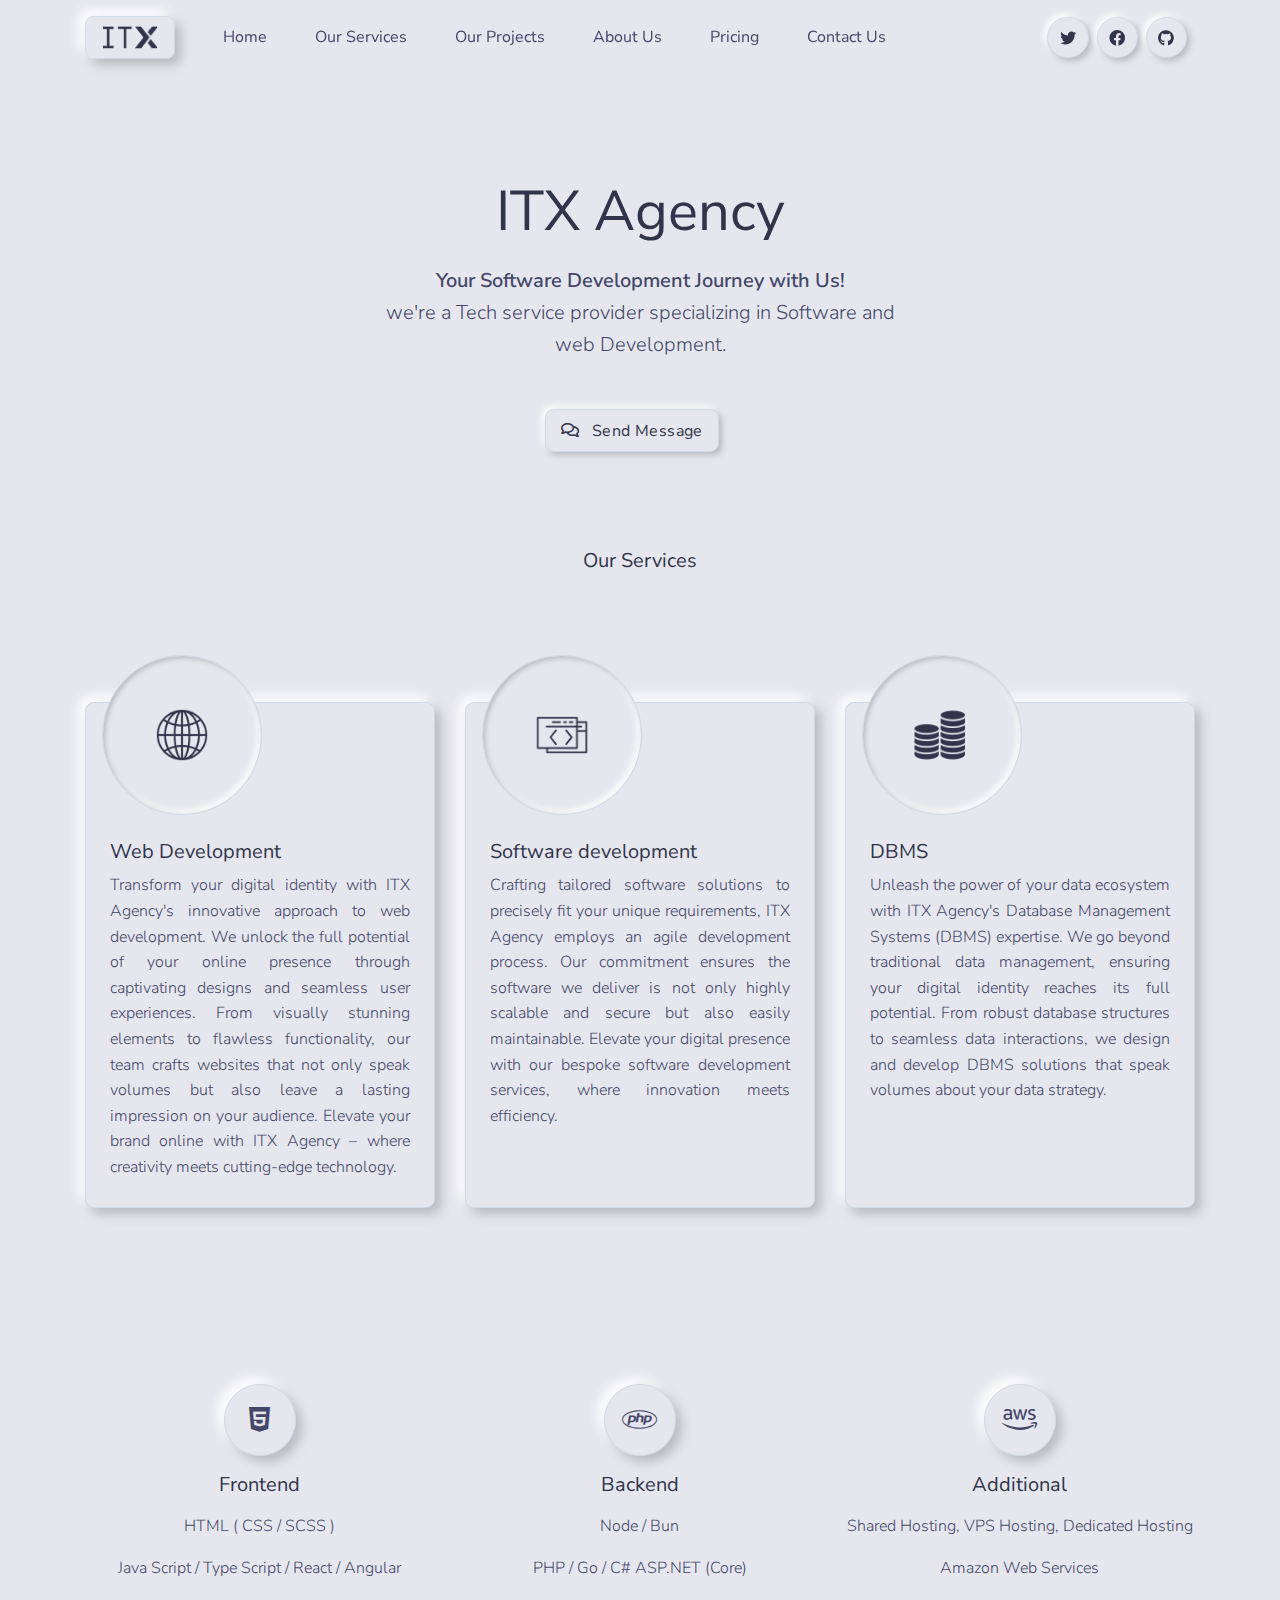
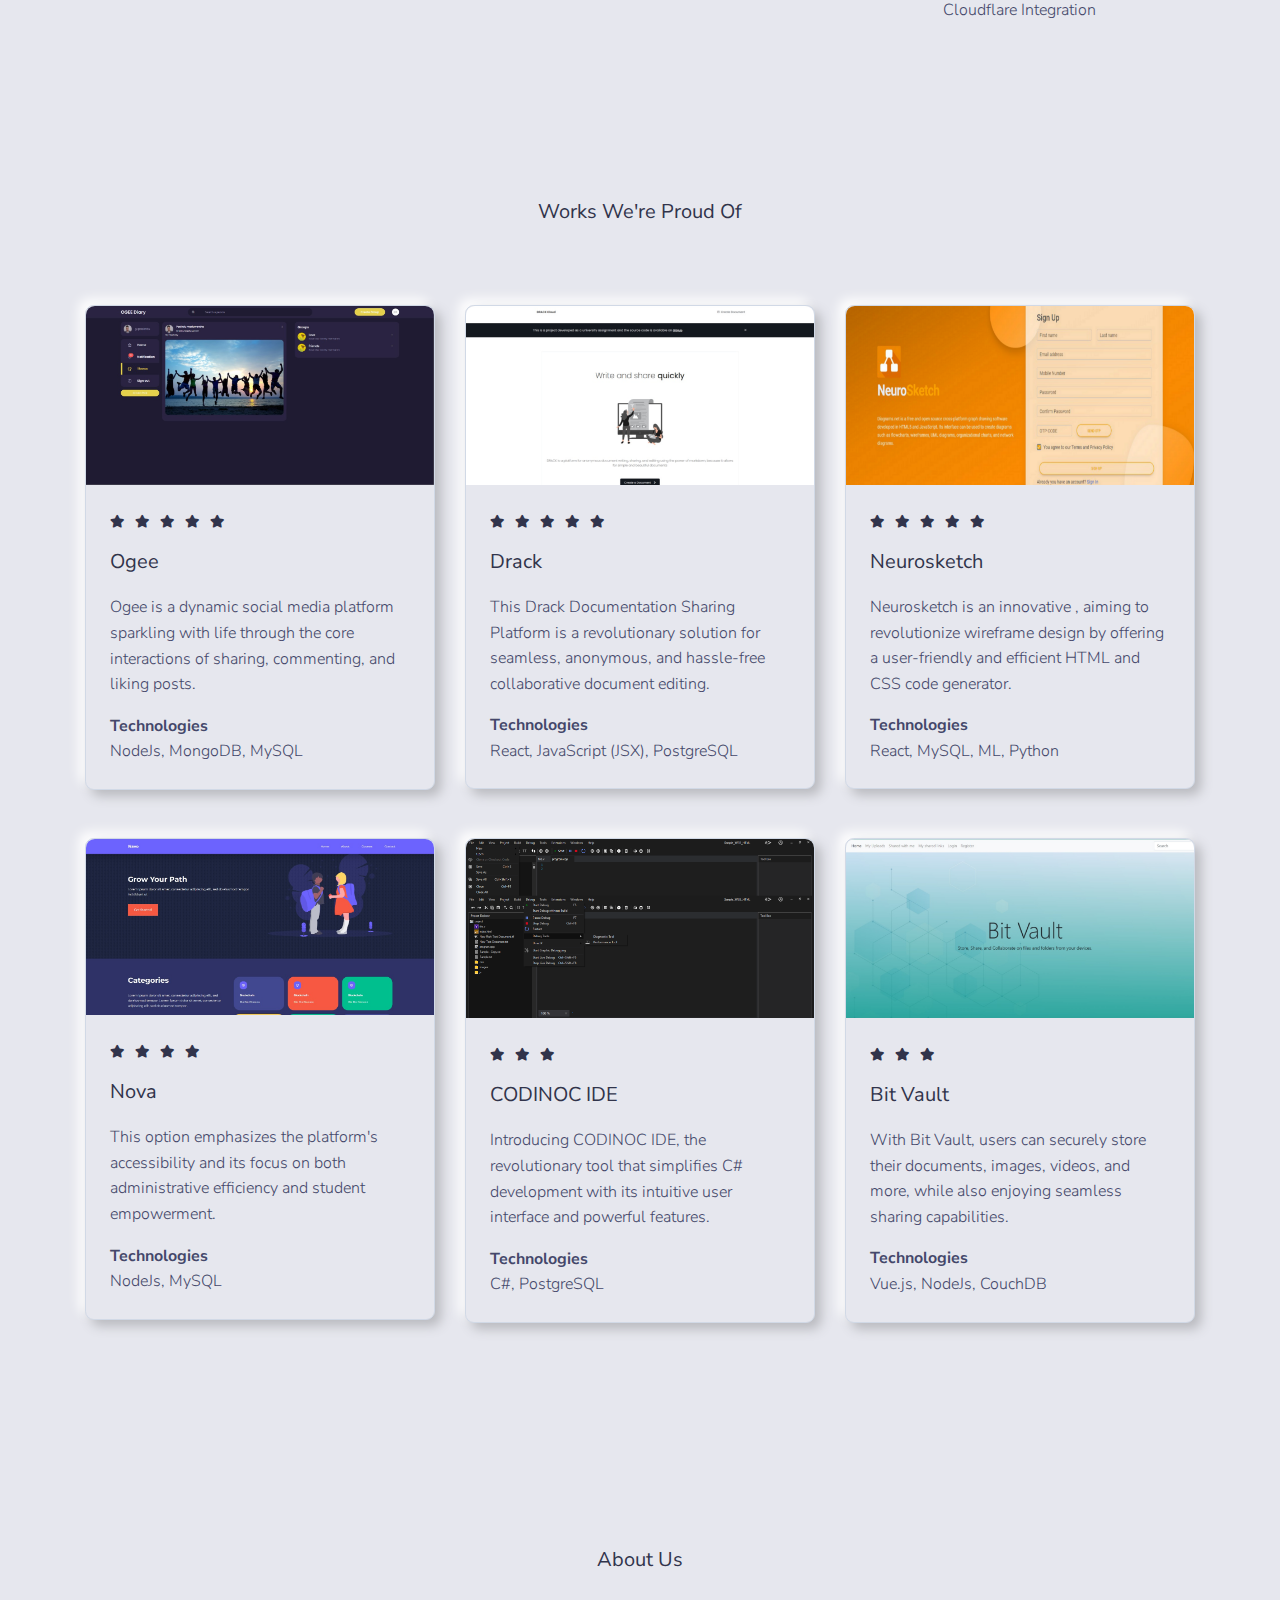
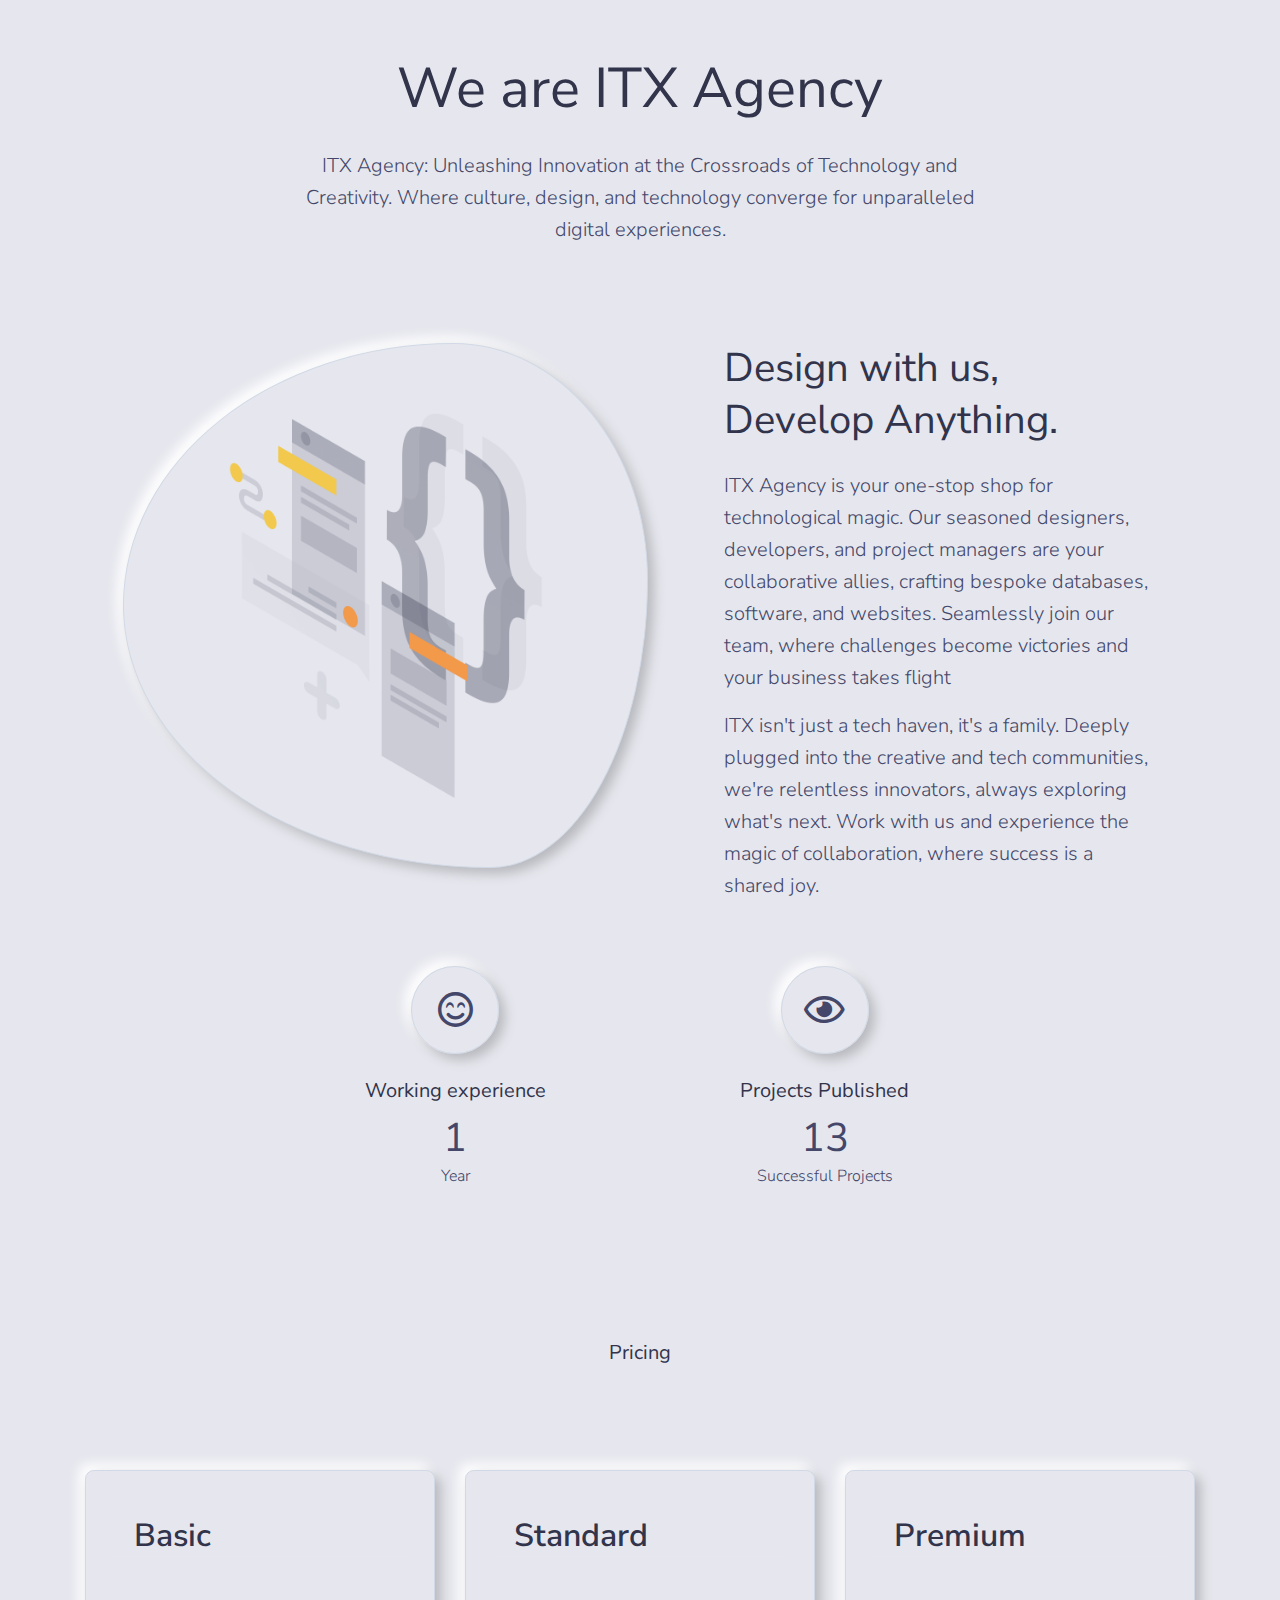
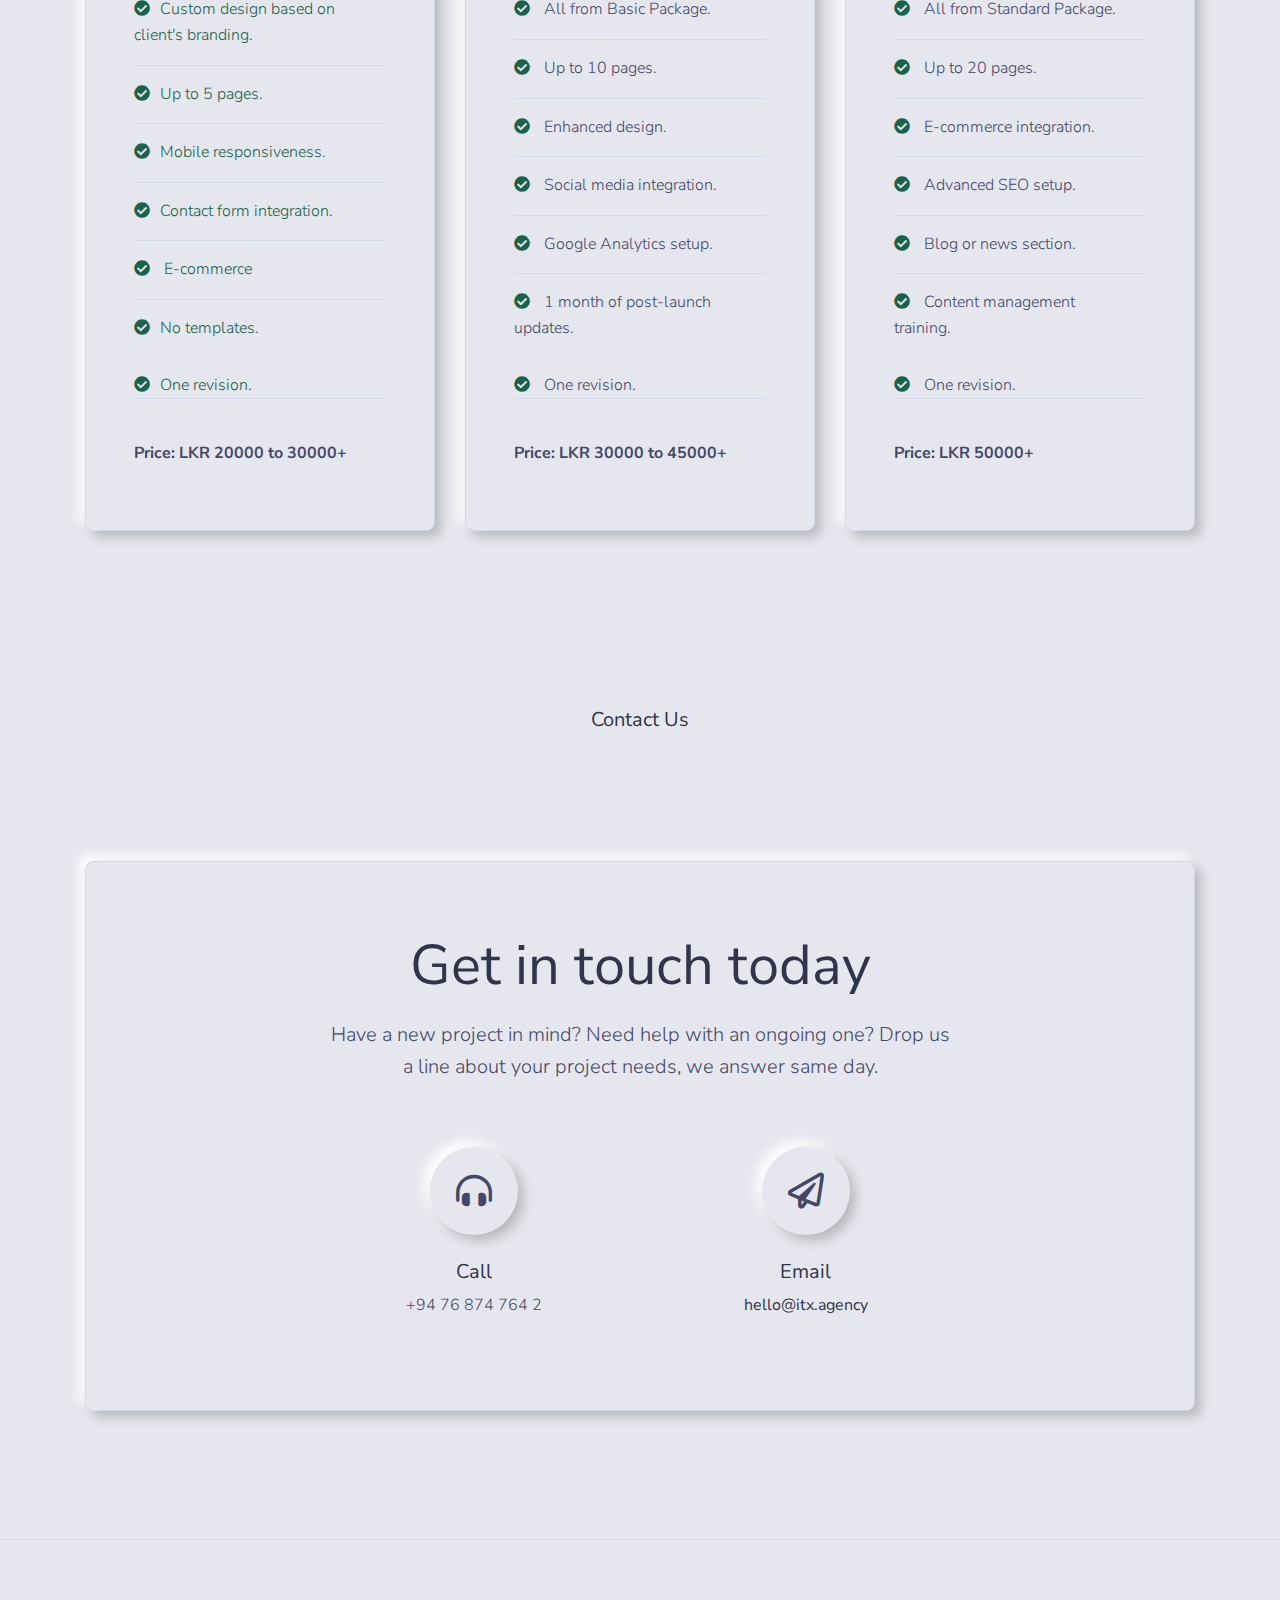
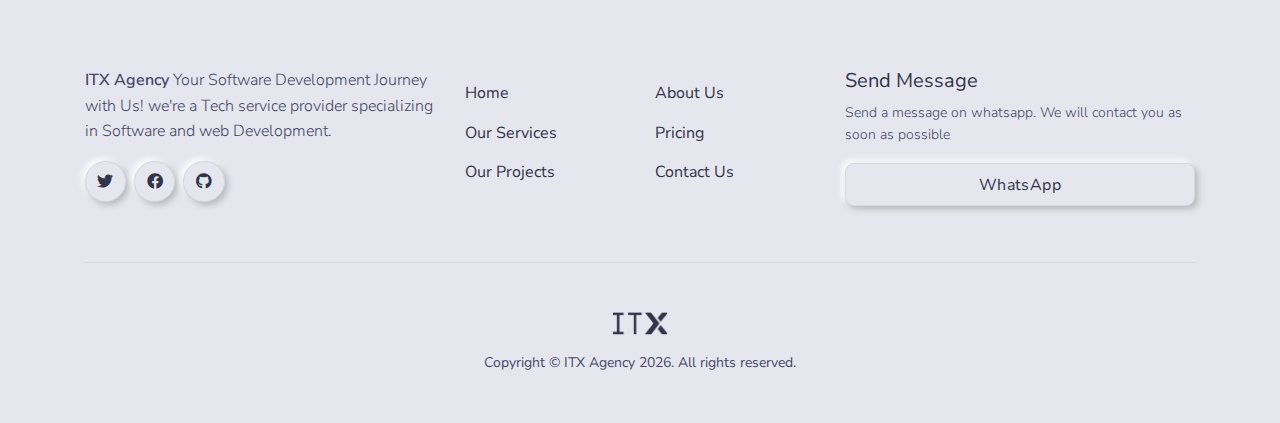
<file: index.html>
<!DOCTYPE html>
<html lang="en">
  <head>
    <title>ITX Agency</title>

    <link
      type="text/css"
      href="./vendor/@fortawesome/fontawesome-free/css/all.min.css"
      rel="stylesheet"
    />

    <link type="text/css" href="./css/neumorphism.css" rel="stylesheet" />
    <link
      rel="icon"
      type="image/png"
      sizes="32x32"
      href="./assets/img/brand/tlogo.png"
    />

    <meta name="description" content="" />
    <meta
      name="keywords"
      content="We’re a team of web experts who create beautiful websites. Whether you need a basic site or an advanced one, we’ve got you covered. Let’s work together to make your online dreams a reality."
    />
    <meta name="author" content="ITX Agency" />
  </head>

  <body>
    <header class="header-global">
      <nav
        id="navbar-main"
        aria-label="Primary navigation"
        class="navbar navbar-main navbar-expand-lg navbar-theme-primary headroom navbar-light navbar-transparent navbar-theme-primary"
      >
        <div class="container position-relative">
          <a
            class="navbar-brand shadow-soft py-2 px-3 rounded border border-light mr-lg-4"
            href="#"
          >
            <img
              class="navbar-brand-dark img-sz"
              src="./assets/img/brand/logo1.png"
              alt="Logo light"
            />
            <img
              class="navbar-brand-light img-sz"
              src="./assets/img/brand/logo1.png"
              alt="Logo dark"
            />
          </a>
          <div class="navbar-collapse collapse" id="navbar_global">
            <div class="navbar-collapse-header">
              <div class="row">
                <div class="col-6 collapse-brand">
                  <a
                    href="#"
                    class="navbar-brand shadow-soft py-2 px-3 rounded border border-light"
                  >
                    <img
                      src="./assets/img/brand/dark.svg"
                      alt="Themesberg logo"
                    />
                  </a>
                </div>
                <div class="col-6 collapse-close">
                  <a
                    href="#navbar_global"
                    class="fas fa-times"
                    data-toggle="collapse"
                    data-target="#navbar_global"
                    aria-controls="navbar_global"
                    aria-expanded="false"
                    title="close"
                    aria-label="Toggle navigation"
                  ></a>
                </div>
              </div>
            </div>

            <ul class="navbar-nav navbar-nav-hover align-items-lg-center">
              <li><a class="dropdown-item" href="#home">Home</a></li>
              <li><a class="dropdown-item" href="#service">Our Services</a></li>
              <li>
                <a class="dropdown-item" href="#ourProjects">Our Projects</a>
              </li>
              <li><a class="dropdown-item" href="#aboutUs">About Us</a></li>
              <li><a class="dropdown-item" href="#pricing">Pricing</a></li>
              <li><a class="dropdown-item" href="#contactUs">Contact Us</a></li>
            </ul>
          </div>

          <div class="d-flex list-unstyled">
            <li class="mr-2">
              <a
                href="https://twitter.com/itx_agency"
                target="_blank"
                class="btn btn-icon-only btn-pill btn-primary"
                aria-label="twitter social link"
                data-toggle="tooltip"
                data-placement="top"
                title="Follow @ITX Agency on Twitter"
              >
                <span aria-hidden="true" class="fab fa-twitter"></span>
              </a>
            </li>
            <li class="mr-2">
              <a
                href="https://www.facebook.com/itxagencyx"
                target="_blank"
                class="btn btn-icon-only btn-pill btn-primary"
                aria-label="facebook social link"
                data-toggle="tooltip"
                data-placement="top"
                title="Like @ITX Agency on Facebook"
              >
                <span aria-hidden="true" class="fab fa-facebook"></span>
              </a>
            </li>
            <li class="mr-2">
              <a
                href="https://github.com/itx-agency"
                target="_blank"
                class="btn btn-icon-only btn-pill btn-primary"
                aria-label="github social link"
                data-toggle="tooltip"
                data-placement="top"
                title="Open source projects"
              >
                <span aria-hidden="true" class="fab fa-github"></span>
              </a>
            </li>
          </div>
        </div>
      </nav>
    </header>
    <main>
      <!-- Hero -->
      <section
        id="home"
        class="section section bg-soft pb-5 overflow-hidden z-2 home"
      >
        <div class="container z-2">
          <div class="row justify-content-center text-center pt-6">
            <div class="col-lg-8 col-xl-8">
              <h1 class="display-2 mb-3">ITX Agency</h1>
              <p class="lead px-md-6 mb-5">
                <strong> Your Software Development Journey with Us!</strong>

                <br />we're a Tech service provider specializing in Software and
                web Development.
              </p>
              <div
                class="d-flex flex-column flex-wrap flex-md-row justify-content-md-center mb-5"
              >
                <a
                  href="#send-msg"
                  target="_blank"
                  class="btn btn-primary mb-3 mb-lg-0 mr-3"
                >
                  <span class="far fa-comments mr-2"></span> Send Message</a
                >
              </div>
            </div>
          </div>
        </div>
      </section>

      <section id="service" class="section section-lg pt-0 service">
        <div class="container">
          <!-- Title -->
          <div class="row">
            <div class="col text-center">
              <h2 class="h5 mb-7">Our Services</h2>
            </div>
          </div>
          <!-- End of title-->
          <div class="row justify-content-between">
            <div class="col-12 col-md-6 col-lg-4 mb-4 mb-md-5">
              <div class="profile-card mb-5">
                <div class="card bg-primary shadow-soft border-light">
                  <div
                    class="profile-image bg-primary shadow-inset border border-light rounded-circle p-3 ml-3 mt-n5"
                  >
                    <img
                      src="./assets/img/images/web.png"
                      class="card-img-top rounded-circle"
                      alt="Christopher Avatar"
                    />
                  </div>
                  <div class="card-body">
                    <h3 class="h5 mb-2">Web Development</h3>

                    <p class="card-text pp">
                      Transform your digital identity with ITX Agency's
                      innovative approach to web development. We unlock the full
                      potential of your online presence through captivating
                      designs and seamless user experiences. From visually
                      stunning elements to flawless functionality, our team
                      crafts websites that not only speak volumes but also leave
                      a lasting impression on your audience. Elevate your brand
                      online with ITX Agency – where creativity meets
                      cutting-edge technology.
                    </p>
                  </div>
                </div>
              </div>
            </div>

            <div class="col-12 col-md-6 col-lg-4 mb-4 mb-md-5">
              <div class="profile-card mb-5">
                <div class="card bg-primary shadow-soft border-light">
                  <div
                    class="profile-image bg-primary shadow-inset border border-light rounded-circle p-3 ml-3 mt-n5"
                  >
                    <img
                      src="./assets/img/images/software.png"
                      class="card-img-top rounded-circle"
                      style="width: 100%; height: 100%"
                      alt="Christopher Avatar"
                    />
                  </div>
                  <div class="card-body">
                    <h3 class="h5 mb-2">Software development</h3>
                    <p class="card-text pp">
                      Crafting tailored software solutions to precisely fit your
                      unique requirements, ITX Agency employs an agile
                      development process. Our commitment ensures the software
                      we deliver is not only highly scalable and secure but also
                      easily maintainable. Elevate your digital presence with
                      our bespoke software development services, where
                      innovation meets efficiency.
                    </p>
                  </div>
                </div>
              </div>
            </div>

            <div class="col-12 col-md-6 col-lg-4 mb-4 mb-md-5">
              <div class="profile-card mb-5">
                <div class="card bg-primary shadow-soft border-light">
                  <div
                    class="profile-image bg-primary shadow-inset border border-light rounded-circle p-3 ml-3 mt-n5"
                  >
                    <img
                      src="./assets/img/images/dbms.png"
                      class="card-img-top rounded-circle"
                      style="width: 100%; height: 100%"
                      alt="Christopher Avatar"
                    />
                  </div>
                  <div class="card-body">
                    <h3 class="h5 mb-2">DBMS</h3>
                    <p class="card-text pp">
                      Unleash the power of your data ecosystem with ITX Agency's
                      Database Management Systems (DBMS) expertise. We go beyond
                      traditional data management, ensuring your digital
                      identity reaches its full potential. From robust database
                      structures to seamless data interactions, we design and
                      develop DBMS solutions that speak volumes about your data
                      strategy.
                    </p>
                  </div>
                </div>
              </div>
            </div>
          </div>
          <div class="row mt-6">
            <div class="col-md-4">
              <!-- Icon box -->
              <div class="icon-box text-center mb-5">
                <div
                  class="icon icon-shape icon-shape-sm shadow-soft border border-light rounded-circle"
                >
                  <span class="fab fa-html5"></span>
                </div>
                <h2 class="h5 my-3">Frontend</h2>
                <p>HTML ( CSS / SCSS )</p>
                <p>Java Script / Type Script / React / Angular</p>
              </div>
              <!-- End of Icon box -->
            </div>
            <div class="col-md-4">
              <!-- Icon box -->
              <div class="icon-box text-center mb-5">
                <div
                  class="icon icon-shape icon-shape-sm shadow-soft border border-light rounded-circle"
                >
                  <span class="fab fa-php"></span>
                </div>
                <h2 class="h5 my-3">Backend</h2>
                <p>Node / Bun</p>
                <p>PHP / Go / C# ASP.NET (Core)</p>
              </div>

              <!-- End of Icon box -->
            </div>
            <div class="col-md-4">
              <!-- Icon box -->
              <div class="icon-box text-center mb-5">
                <div
                  class="icon icon-shape icon-shape-sm shadow-soft border border-light rounded-circle"
                >
                  <span class="fab fa-aws"></span>
                </div>
                <h2 class="h5 my-3">Additional</h2>
                <p>Shared Hosting, VPS Hosting, Dedicated Hosting</p>
                <p>Amazon Web Services</p>
                <p>Cloudflare Integration</p>
              </div>
              <!-- End of Icon box -->
            </div>
          </div>
        </div>
      </section>

      <section class="section section-lg pt-0 ourProjects" id="ourProjects">
        <div class="container">
          <!-- Title -->
          <div class="row">
            <div class="col text-center">
              <h2 class="h5 mb-6">Works We're Proud Of</h2>
            </div>
          </div>
          <!-- End of title-->
          <div class="row mb-5">
            <div class="col-12 col-md-6 col-lg-4 mb-5">
              <div class="card bg-primary border-light shadow-soft">
                <img
                  src="./assets/img/product/Ogee.png"
                  class="card-img-top rounded-top"
                  alt="Themesberg office"
                />
                <div class="card-body">
                  <span class="h6 icon-tertiary small"
                    ><span class="fas fa-regular fa-star mr-2"></span> 
                    <span class="fas fa-regular fa-star mr-2"></span> 
                    <span class="fas fa-regular fa-star mr-2"></span> 
                    <span class="fas fa-regular fa-star mr-2"></span> 
                    <span class="fas fa-regular fa-star mr-2"></span>
                    </span
                  >
                  <h3 class="h5 card-title mt-3">Ogee</h3>
                  <p class="card-text">
                    Ogee is a dynamic social media platform sparkling with life
                    through the core interactions of sharing, commenting, and
                    liking posts. <br />
                  </p>
                  <p class="card-text">
                    <b>Technologies</b><br />
                    NodeJs, MongoDB, MySQL
                  </p>
                </div>
              </div>
            </div>
            <div class="col-12 col-md-6 col-lg-4 mb-5">
              <div class="card bg-primary border-light shadow-soft">
                <img
                  src="./assets/img/product/Drack.png"
                  class="card-img-top rounded-top"
                  alt="Themesberg office"
                />
                <div class="card-body">
                  <span class="h6 icon-tertiary small"
                    ><span class="fas fa-regular fa-star mr-2"></span> 
                    <span class="fas fa-regular fa-star mr-2"></span> 
                    <span class="fas fa-regular fa-star mr-2"></span> 
                    <span class="fas fa-regular fa-star mr-2"></span> 
                    <span class="fas fa-regular fa-star mr-2"></span></span
                  >
                  <h3 class="h5 card-title mt-3">Drack</h3>
                  <p class="card-text">
                    This Drack Documentation Sharing Platform is a revolutionary
                    solution for seamless, anonymous, and hassle-free
                    collaborative document editing.
                  </p>
                  <p class="card-text">
                    <b>Technologies</b><br />
                    React, JavaScript (JSX), PostgreSQL
                  </p>
                </div>
              </div>
            </div>
            <div class="col-12 col-md-6 col-lg-4 mb-5">
              <div class="card bg-primary border-light shadow-soft">
                <img
                  src="./assets/img/product/Neuro.png"
                  class="card-img-top rounded-top"
                  alt="Themesberg office"
                />
                <div class="card-body">
                  <span class="h6 icon-tertiary small"
                    ><span class="fas fa-regular fa-star mr-2"></span> 
                    <span class="fas fa-regular fa-star mr-2"></span> 
                    <span class="fas fa-regular fa-star mr-2"></span> 
                    <span class="fas fa-regular fa-star mr-2"></span> 
                    <span class="fas fa-regular fa-star mr-2"></span></span
                  >
                  <h3 class="h5 card-title mt-3">Neurosketch</h3>
                  <p class="card-text">
                    Neurosketch is an innovative , aiming to revolutionize
                    wireframe design by offering a user-friendly and efficient
                    HTML and CSS code generator.
                  </p>
                  <p class="card-text">
                    <b>Technologies</b><br />
                    React, MySQL, ML, Python
                  </p>
                </div>
              </div>
            </div>
            <div class="col-12 col-md-6 col-lg-4 mb-5">
              <div class="card bg-primary border-light shadow-soft">
                <img
                  src="./assets/img/product/Navo.png"
                  class="card-img-top rounded-top"
                  alt="Themesberg office"
                />
                <div class="card-body">
                  <span class="h6 icon-tertiary small"
                    ><span class="fas fa-regular fa-star mr-2"></span> 
                    <span class="fas fa-regular fa-star mr-2"></span> 
                    <span class="fas fa-regular fa-star mr-2"></span> 
                    <span class="fas fa-regular fa-star mr-2"></span> 
                    </span
                  >
                  <h3 class="h5 card-title mt-3">Nova</h3>
                  <p class="card-text">
                    This option emphasizes the platform's accessibility and its
                    focus on both administrative efficiency and student
                    empowerment.
                  </p>
                  <p class="card-text">
                    <b>Technologies</b><br />
                    NodeJs, MySQL
                  </p>
                </div>
              </div>
            </div>
            <div class="col-12 col-md-6 col-lg-4 mb-5">
                <div class="card bg-primary border-light shadow-soft">
                  <img
                    src="./assets/img/product/Lasan.png"
                    class="card-img-top rounded-top"
                    alt="Themesberg office"
                  />
                  <div class="card-body">
                    <span class="h6 icon-tertiary small"
                      ><span class="fas fa-regular fa-star mr-2"></span> 
                      <span class="fas fa-regular fa-star mr-2"></span> 
                      <span class="fas fa-regular fa-star mr-2"></span> 
                      </span
                    >
                    <h3 class="h5 card-title mt-3">CODINOC IDE</h3>
                    <p class="card-text">
                      Introducing CODINOC IDE, the revolutionary tool that
                      simplifies C# development with its intuitive user interface
                      and powerful features.
                    </p>
                    <p class="card-text">
                      <b>Technologies</b><br />
                      C#, PostgreSQL
                    </p>
                  </div>
                </div>
              </div>
            <div class="col-12 col-md-6 col-lg-4 mb-5">
              <div class="card bg-primary border-light shadow-soft">
                <img
                  src="./assets/img/product/Bit.png"
                  class="card-img-top rounded-top"
                  alt="Themesberg office"
                />
                <div class="card-body">
                  <span class="h6 icon-tertiary small"
                    ><span class="fas fa-regular fa-star mr-2"></span> 
                    <span class="fas fa-regular fa-star mr-2"></span> 
                    <span class="fas fa-regular fa-star mr-2"></span> 
                    </span
                  >
                  <h3 class="h5 card-title mt-3">Bit Vault</h3>
                  <p class="card-text">
                    With Bit Vault, users can securely store their documents,
                    images, videos, and more, while also enjoying seamless
                    sharing capabilities.
                  </p>
                  <p class="card-text">
                    <b>Technologies</b><br />
                    Vue.js, NodeJs, CouchDB
                  </p>
                </div>
              </div>
            </div>            
          </div>
        </div>
      </section>

      <section class="section section-lg pt-0 aboutUs" id="aboutUs">
        <!-- Hero -->
        <div class="container">
          <div class="row">
            <div class="col text-center">
              <h2 class="h5 mb-6">About Us</h2>
            </div>
          </div>
          <div class="container">
            <div class="row justify-content-center">
              <div class="col-12 col-lg-8 text-center">
                <h1 class="display-2 mb-4">We are ITX Agency</h1>
                <p class="lead mb-5">
                  ITX Agency: Unleashing Innovation at the Crossroads of
                  Technology and Creativity. Where culture, design, and
                  technology converge for unparalleled digital experiences.
                </p>
              </div>
            </div>
          </div>

          <!-- Section -->
          <div class="section section-lg py-5">
            <div class="container">
              <div class="row align-items-center justify-content-around">
                <div class="col-md-6 col-xl-6 mb-5">
                  <div
                    class="card bg-primary shadow-soft border-light organic-radius p-3"
                  >
                    <img
                      class="organic-radius img-fluid"
                      src="./assets/img/images/aboutus.png"
                      alt="modern desk"
                    />
                  </div>
                </div>
                <div class="col-md-6 col-xl-5 text-center text-md-left">
                  <h2 class="h1 mb-4">Design with us, Develop Anything.</h2>
                  <p class="lead">
                    ITX Agency is your one-stop shop for technological magic.
                    Our seasoned designers, developers, and project managers are
                    your collaborative allies, crafting bespoke databases,
                    software, and websites. Seamlessly join our team, where
                    challenges become victories and your business takes flight
                  </p>
                  <p class="lead">
                    ITX isn't just a tech haven, it's a family. Deeply plugged
                    into the creative and tech communities, we're relentless
                    innovators, always exploring what's next. Work with us and
                    experience the magic of collaboration, where success is a
                    shared joy.
                  </p>
                </div>
              </div>
            </div>
          </div>

          <div class="section section-lg pt-0 py-0">
            <div class="container">
              <div class="row justify-content-center">
                <div class="col-12 col-sm-4 col-lg-4 text-center">
                  <!-- Visit Box -->
                  <div class="icon-box mb-4">
                    <div
                      class="icon icon-shape shadow-soft border border-light rounded-circle mb-4"
                    >
                      <span class="far fa-smile-beam"></span>
                    </div>
                    <h3 class="h5">Working experience</h3>
                    <span class="counter display-3 text-gray d-block">1</span
                    >Year
                  </div>
                  <!-- End of Visit Box -->
                </div>
                <div class="col-12 col-sm-4 col-lg-4 text-center">
                  <!-- Call Box -->
                  <div class="icon-box mb-4">
                    <div
                      class="icon icon-shape shadow-soft border border-light rounded-circle mb-4"
                    >
                      <span class="far fa-eye"></span>
                    </div>
                    <h3 class="h5">Projects Published</h3>
                    <span class="counter display-3 text-gray d-block">13</span
                    >Successful Projects
                  </div>
                </div>
              </div>
            </div>
          </div>
        </div>
      </section>

      <div class="section section-lg pt-0" id="pricing">
        <div class="container">
          <!-- Title -->
          <div class="row">
            <div class="col text-center">
              <h2 class="h5 mb-7">Pricing</h2>
            </div>
          </div>
          <!-- End of title-->
          <div class="row mb-5 justify-content-center">
            <div class="col-12 col-md-6 col-lg-4 mb-5 mb-lg-0 mt-lg-n4">
              <div class="card bg-soft shadow-soft border-light p-4">
                <!-- Header -->
                <div class="card-header pb-0">
                  <span class="d-block">
                    <span class="h2 font-weight-bold align-top">Basic</span>
                  </span>
                </div>
                <!-- End Header -->
                <!-- Content -->
                <div class="card-body">
                  <ul class="list-group list-group-flush price-list">
                    <li class="list-group-item bg-soft pl-0">
                      <span class="text-success"
                        ><span class="fas fa-check-circle"></span>Custom design
                        based on client's branding.
                      </span>
                    </li>
                    <li class="list-group-item bg-soft pl-0">
                      <span class="text-success"
                        ><span class="fas fa-check-circle"></span>Up to 5
                        pages.</span
                      >
                    </li>

                    <li class="list-group-item bg-soft pl-0">
                      <span class="text-success"
                        ><span class="fas fa-check-circle"></span>Mobile
                        responsiveness.</span
                      >
                    </li>

                    <li class="list-group-item bg-soft pl-0">
                      <span class="text-success"
                        ><span class="fas fa-check-circle"></span>Contact form
                        integration.</span
                      >
                    </li>

                    <li class="list-group-item bg-soft pl-0">
                      <span class="text-success"
                        ><span class="fas fa-check-circle"></span>
                        E-commerce</span
                      >
                    </li>

                    <li class="list-group-item bg-soft pl-0">
                      <span class="text-success"
                        ><span class="fas fa-check-circle"></span>No
                        templates.</span
                      >
                    </li>

                    <li class="list-group-item bg-soft border-0 pl-0 pb-0">
                      <span class="text-success"
                        ><span class="fas fa-check-circle"></span>One
                        revision.</span
                      >
                    </li>
                    <li class="list-group-item bg-soft pl-0">
                      <span class="align-top font-medium"
                        ><br /><b>Price: LKR 20000 to 30000+</b></span
                      >
                    </li>
                  </ul>
                </div>
                <!-- End Content -->
              </div>
            </div>
            <div class="col-12 col-md-6 col-lg-4 mb-5 mb-lg-0 mt-lg-n4">
              <div class="card bg-soft shadow-soft border-light p-4">
                <!-- Header -->
                <div class="card-header pb-0">
                  <span class="d-block">
                    <span class="h2 font-weight-bold align-top">Standard</span>
                  </span>
                </div>
                <!-- End Header -->
                <!-- Content -->
                <div class="card-body">
                  <ul class="list-group list-group-flush price-list">
                    <li class="list-group-item bg-soft pl-0">
                      <span class="text-success"
                        ><span class="fas fa-check-circle"></span
                      ></span>
                      All from Basic Package.
                    </li>
                    <li class="list-group-item bg-soft pl-0">
                      <span class="text-success"
                        ><span class="fas fa-check-circle"></span
                      ></span>
                      Up to 10 pages.
                    </li>
                    <li class="list-group-item bg-soft pl-0">
                      <span class="text-success"
                        ><span class="fas fa-check-circle"></span
                      ></span>
                      Enhanced design.
                    </li>
                    <li class="list-group-item bg-soft pl-0">
                      <span class="text-success"
                        ><span class="fas fa-check-circle"></span
                      ></span>
                      Social media integration.
                    </li>
                    <li class="list-group-item bg-soft pl-0">
                      <span class="text-success"
                        ><span class="fas fa-check-circle"></span
                      ></span>
                      Google Analytics setup.
                    </li>
                    <li class="list-group-item bg-soft pl-0">
                      <span class="text-success"
                        ><span class="fas fa-check-circle"></span
                      ></span>
                      1 month of post-launch updates.
                    </li>
                    <li class="list-group-item bg-soft border-0 pl-0 pb-0">
                      <span class="text-success"
                        ><span class="fas fa-check-circle"></span
                      ></span>
                      One revision.
                    </li>
                    <li class="list-group-item bg-soft pl-0">
                      <span class="align-top font-medium"
                        ><br /><b>Price: LKR 30000 to 45000+</b></span
                      >
                    </li>
                  </ul>
                </div>
                <!-- End Content -->
              </div>
            </div>
            <div class="col-12 col-md-6 col-lg-4 mb-5 mb-lg-0 mt-lg-n4">
              <div class="card bg-soft shadow-soft border-light p-4">
                <!-- Header -->
                <div class="card-header pb-0">
                  <span class="d-block">
                    <span class="h2 font-weight-bold align-top">Premium</span>
                  </span>
                </div>
                <!-- End Header -->
                <!-- Content -->
                <div class="card-body">
                  <ul class="list-group list-group-flush price-list">
                    <li class="list-group-item bg-soft pl-0">
                      <span class="text-success"
                        ><span class="fas fa-check-circle"></span
                      ></span>
                      All from Standard Package.
                    </li>
                    <li class="list-group-item bg-soft pl-0">
                      <span class="text-success"
                        ><span class="fas fa-check-circle"></span
                      ></span>
                      Up to 20 pages.
                    </li>
                    <li class="list-group-item bg-soft pl-0">
                      <span class="text-success"
                        ><span class="fas fa-check-circle"></span
                      ></span>
                      E-commerce integration.
                    </li>
                    <li class="list-group-item bg-soft pl-0">
                      <span class="text-success"
                        ><span class="fas fa-check-circle"></span
                      ></span>
                      Advanced SEO setup.
                    </li>
                    <li class="list-group-item bg-soft pl-0">
                      <span class="text-success"
                        ><span class="fas fa-check-circle"></span
                      ></span>
                      Blog or news section.
                    </li>
                    <li class="list-group-item bg-soft pl-0">
                      <span class="text-success"
                        ><span class="fas fa-check-circle"></span
                      ></span>
                      Content management training.
                    </li>
                    <li class="list-group-item bg-soft border-0 pl-0 pb-0">
                      <span class="text-success"
                        ><span class="fas fa-check-circle"></span
                      ></span>
                      One revision.
                    </li>
                    <li class="list-group-item bg-soft pl-0">
                      <span class="align-top font-medium"
                        ><br /><b>Price: LKR 50000+</b></span
                      >
                    </li>
                  </ul>
                </div>
                <!-- End Content -->
              </div>
            </div>
          </div>
        </div>
      </div>

      <section class="section section-lg pt-0 mt contactUs" id="contactUs">
        <div class="container">
          <div class="row">
            <div class="col text-center">
              <h2 class="h5 mb-7">Contact Us</h2>
            </div>
          </div>

          <!-- Contact Card -->
          <div
            class="card bg-primary shadow-soft border-light p-2 p-md-3 p-lg-5"
          >
            <div class="card-header">
              <div class="row justify-content-center">
                <div class="col-12 col-md-8 text-center mb-5">
                  <h1 class="display-2 mb-3">Get in touch today</h1>
                  <p class="lead">
                    Have a new project in mind? Need help with an ongoing one?
                    Drop us a line about your project needs, we answer same day.
                  </p>
                </div>
              </div>
              <div class="row justify-content-center">
                <div class="col-md-4 col-lg-4 col-12 text-center">
                  <!-- Call Box -->
                  <div class="icon-box mb-4">
                    <div
                      class="icon icon-shape shadow-soft border-light rounded-circle mb-4"
                    >
                      <span class="fas fa-headphones-alt"></span>
                    </div>
                    <h2 class="h5 icon-box-title">Call</h2>
                    <span>+94 76 874 764 2</span>
                  </div>
                  <!-- End of Call Box -->
                </div>
                <div class="col-md-4 col-lg-4 text-center">
                  <!-- Email Box -->
                  <div class="icon-box mb-4">
                    <div
                      class="icon icon-shape shadow-soft border-light rounded-circle mb-4"
                    >
                      <span class="far fa-paper-plane"></span>
                    </div>
                    <h2 class="h5 icon-box-title">Email</h2>
                    <a href="mailto://hello@itx.agency">hello@itx.agency</a>
                  </div>
                  <!-- End of Email Box -->
                </div>
              </div>
            </div>
          </div>
        </div>
      </section>

      <!--<section class="section section-lg pt-0 mt contactUs" id="contactUs">
            <div class="container">
                <div class="row">
                    <div class="col text-center">
                        <h2 class="h5 mb-7">OR</h2>
                    </div>
                </div>-->

      <!-- Contact Card -->
      <!--<div class="card bg-primary shadow-soft border-light p-2 p-md-3 p-lg-5">
                    <div class="card-header">
                        <div class="row justify-content-center">
                            <div class="col-12 col-md-8 text-center mb-5">
                                <h1 class="display-2 mb-3">Drop a Message</h1>                                                               
                            </div>                       
                            
                        </div>-->
      <!-- Form -->
      <!--<div class="form-group mb-4">
                            <label for="exampleInputEmail67">Name</label>
                            <input type="text" class="form-control" id="exampleInputEmail67" aria-describedby="emailHelp">                            
                        </div>-->
      <!-- End of Form -->
      <!-- Form -->
      <!--<div class="form-group mb-4">
                            <label for="exampleInputEmail67">Email address</label>
                            <input type="email" class="form-control" id="exampleInputEmail67" aria-describedby="emailHelp">                            
                        </div>-->
      <!-- End of Form -->
      <!-- Form -->
      <!--<div class="form-group mb-4">
                            <label for="exampleInputEmail67">Whatsapp number</label>
                            <input type="email" class="form-control" id="exampleInputEmail67" aria-describedby="emailHelp">                            
                        </div>-->
      <!-- End of Form -->
      <!-- Form -->
      <!--<div class="form-group mb-4">
                            <label for="exampleInputEmail67">Title</label>
                            <input type="email" class="form-control" id="exampleInputEmail67" aria-describedby="emailHelp">                            
                        </div>-->
      <!-- End of Form -->
      <!-- Form -->
      <!--<div class="form-group">
                    <label for="exampleFormControlTextarea1">Description</label>
                    <textarea class="form-control" placeholder="Enter your message..." id="exampleFormControlTextarea1" rows="4"></textarea>
                  </div>-->
      <!-- End of Form -->
      <!--</div>
                    </div>
                </div>
            </div>
        </section>-->
    </main>
    <footer class="d-flex pb-5 pt-6 pt-md-7 border-top border-light bg-primary">
      <div class="container">
        <div class="row">
          <div class="col-lg-4">
            <p>
              <strong>ITX Agency</strong> Your Software Development Journey with
              Us! we're a Tech service provider specializing in Software and
              web Development.
            </p>
            <ul class="d-flex list-unstyled mb-5 mb-lg-0">
              <li class="mr-2">
                <a
                  href="https://twitter.com/itx_agency"
                  target="_blank"
                  class="btn btn-icon-only btn-pill btn-primary"
                  aria-label="twitter social link"
                  data-toggle="tooltip"
                  data-placement="top"
                  title="Follow @themesberg on Twitter"
                >
                  <span aria-hidden="true" class="fab fa-twitter"></span>
                </a>
              </li>
              <li class="mr-2">
                <a
                  href="https://www.facebook.com/itxagencyx"
                  target="_blank"
                  class="btn btn-icon-only btn-pill btn-primary"
                  aria-label="facebook social link"
                  data-toggle="tooltip"
                  data-placement="top"
                  title="Like @themesberg on Facebook"
                >
                  <span aria-hidden="true" class="fab fa-facebook"></span>
                </a>
              </li>
              <li class="mr-2">
                <a
                  href="https://github.com/itx-agency"
                  target="_blank"
                  class="btn btn-icon-only btn-pill btn-primary"
                  aria-label="github social link"
                  data-toggle="tooltip"
                  data-placement="top"
                  title="Open source projects"
                >
                  <span aria-hidden="true" class="fab fa-github"></span>
                </a>
              </li>
            </ul>
          </div>
          <div class="col-6 col-lg-2 mb-5 mb-lg-0 justify-content-center">
            <ul class="footer-links list-unstyled mt-2">
              <li><a class="mb-1" href="#home">Home</a></li>
              <li><a class="mb-1" href="#service">Our Services</a></li>
              <li><a class="mb-1" href="#ourProjects">Our Projects</a></li>
            </ul>
          </div>
          <div class="col-6 col-lg-2 mb-5 mb-lg-0 justify-content-center">
            <h5></h5>
            <ul class="footer-links list-unstyled mt-2">
              <li><a class="mb-1" href="#aboutUs">About Us</a></li>
              <li><a class="mb-1" href="#pricing">Pricing</a></li>
              <li><a class="mb-1" href="#contactUs">Contact Us</a></li>
            </ul>
          </div>
          <div class="col-12 col-lg-4 mb-5 mb-lg-0" id="send-msg">
            <h5>Send Message</h5>
            <p class="text-gray font-small mt-2">
              Send a message on whatsapp. We will contact you as soon as
              possible
            </p>
            <p></p>
            <form action="#">
              <div class="form-row mb-2">
                <div class="col-12">
                  <button
                    type="submit"
                    class="btn btn-primary btn-block"
                    id="whatsappButton"
                    data-loading-text="Sending"
                  >
                    <span>WhatsApp</span>
                  </button>
                </div>
              </div>
            </form>
          </div>
        </div>
        <hr class="my-5" />
        <div class="row">
          <div class="col">
            <a
              href="https://themesberg.com"
              target="_blank"
              class="d-flex justify-content-center"
            >
              <img
                src="./assets/img/brand/logo1.png"
                height="25"
                class="mb-3"
                alt="Themesberg Logo"
              />
            </a>
            <div
              class="d-flex text-center justify-content-center align-items-center"
              role="contentinfo"
            >
              <p class="font-weight-normal font-small mb-0">
                Copyright © ITX Agency <span class="current-year">2023</span>.
                All rights reserved.
              </p>
            </div>
          </div>
        </div>
      </div>
    </footer>

    <!-- Core -->
    <script src="./vendor/jquery/dist/jquery.min.js"></script>
    <script src="./vendor/popper.js/dist/umd/popper.min.js"></script>
    <script src="./vendor/bootstrap/dist/js/bootstrap.min.js"></script>
    <script src="./vendor/headroom.js/dist/headroom.min.js"></script>

    <!-- Vendor JS -->
    <script src="./vendor/onscreen/dist/on-screen.umd.min.js"></script>
    <script src="./vendor/nouislider/distribute/nouislider.min.js"></script>
    <script src="./vendor/bootstrap-datepicker/dist/js/bootstrap-datepicker.min.js"></script>
    <script src="./vendor/waypoints/lib/jquery.waypoints.min.js"></script>
    <script src="./vendor/jarallax/dist/jarallax.min.js"></script>
    <script src="./vendor/jquery.counterup/jquery.counterup.min.js"></script>
    <script src="./vendor/jquery-countdown/dist/jquery.countdown.min.js"></script>
    <script src="./vendor/smooth-scroll/dist/smooth-scroll.polyfills.min.js"></script>
    <script src="./vendor/prismjs/prism.js"></script>

    <script async defer src="https://buttons.github.io/buttons.js"></script>

    <script src="./assets/js/itxagency.js"></script>
  </body>
</html>
</file>
